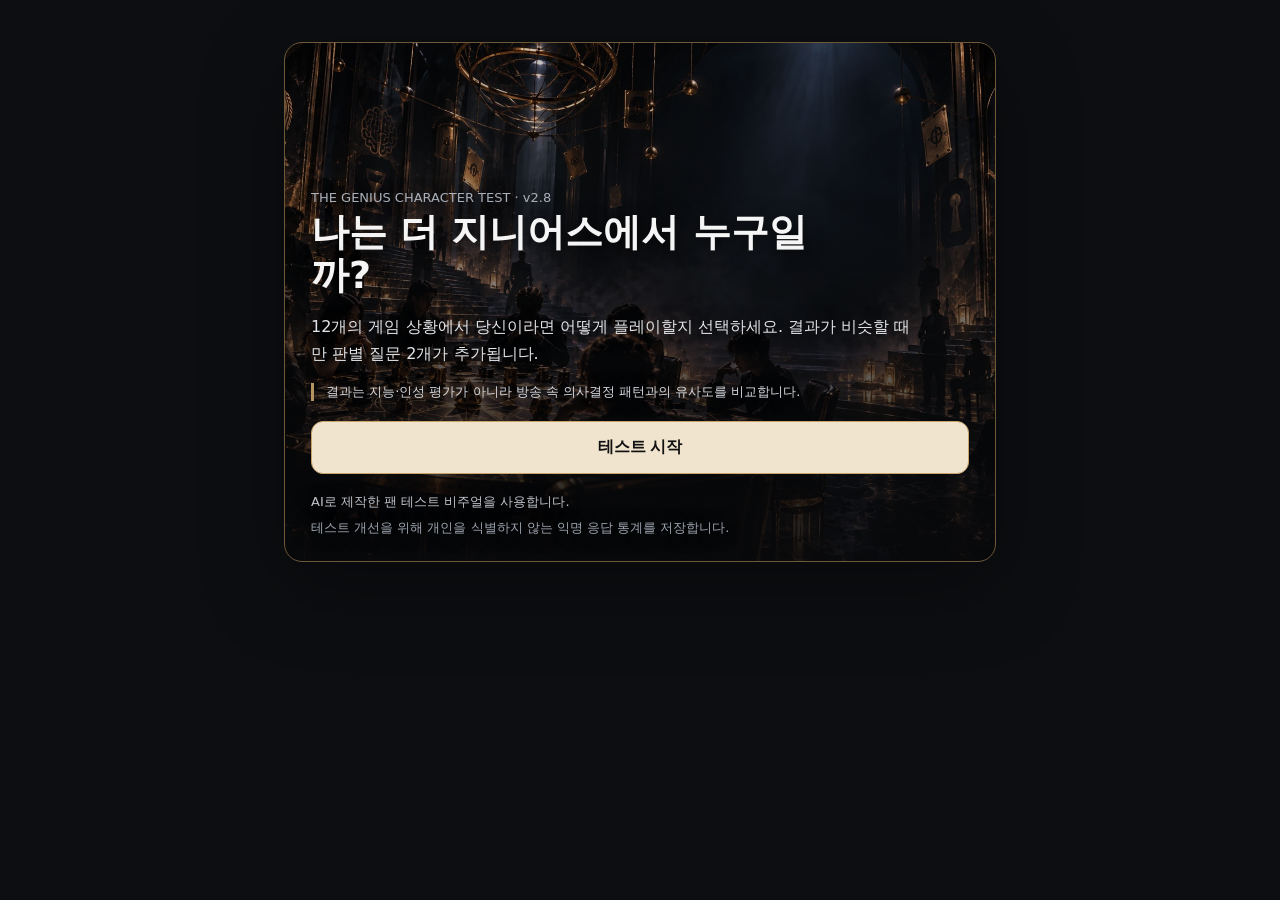
<file: index.html>
<!doctype html><html lang="ko"><head><meta charset="utf-8"><meta name="viewport" content="width=device-width,initial-scale=1"><meta name="description" content="더 지니어스 플레이 스타일 캐릭터 테스트"><title>나는 더 지니어스에서 누구일까?</title><link rel="stylesheet" href="styles.css"></head><body><div class="wrap" id="app"></div><script src="core.js"></script><script src="q1.js"></script><script src="q2.js"></script><script src="adaptive.js"></script><script src="analytics.js"></script><script src="app.js"></script></body></html>
</file>
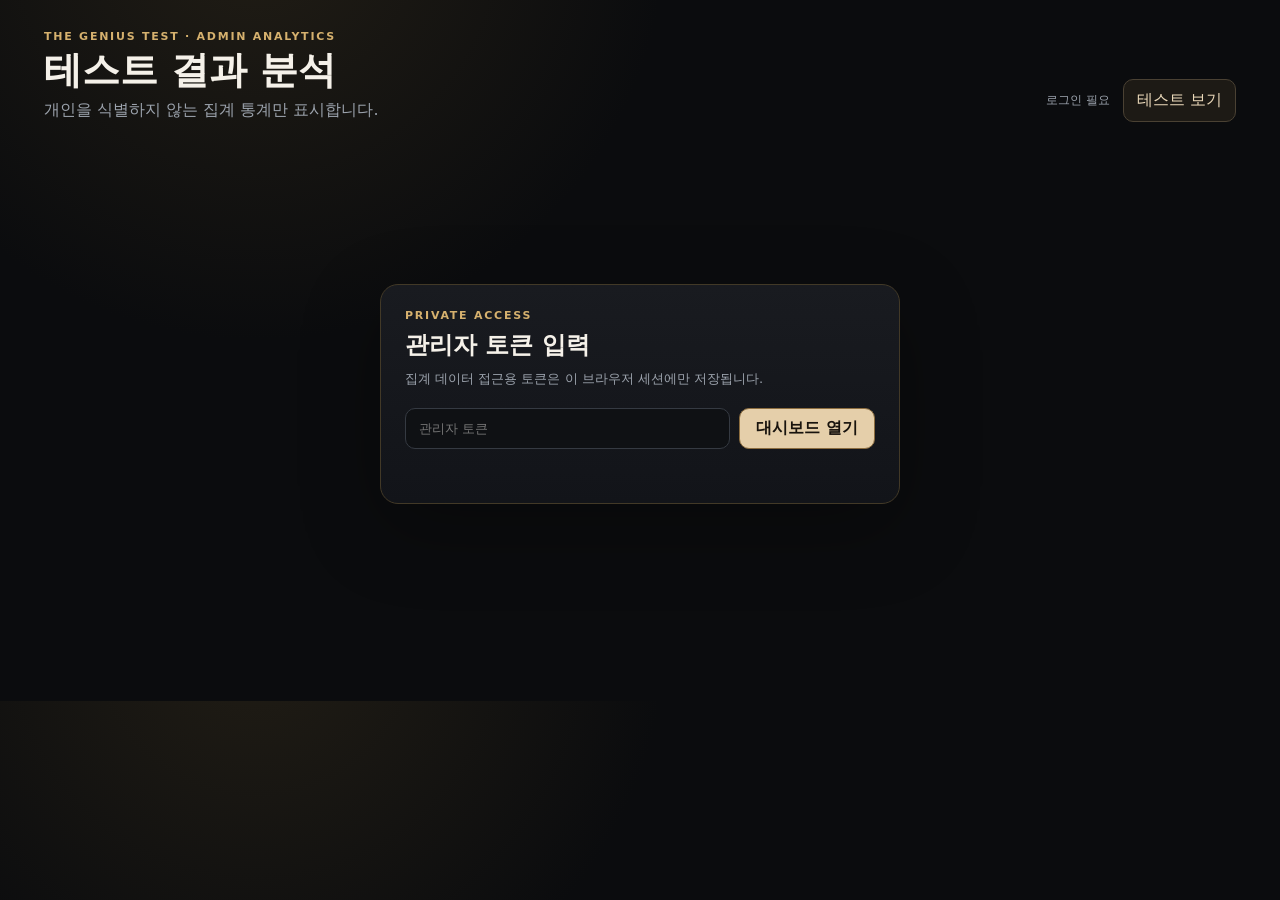
<file: admin.html>
<!doctype html>
<html lang="ko">
<head>
  <meta charset="utf-8">
  <meta name="viewport" content="width=device-width,initial-scale=1">
  <meta name="robots" content="noindex,nofollow">
  <meta name="description" content="The Genius Test 익명 집계 분석 대시보드">
  <title>The Genius Test · Admin Analytics</title>
  <link rel="stylesheet" href="admin.css">
</head>
<body>
  <main class="admin-wrap">
    <header class="admin-header">
      <div>
        <div class="eyebrow">THE GENIUS TEST · ADMIN ANALYTICS</div>
        <h1>테스트 결과 분석</h1>
        <p class="sub">개인을 식별하지 않는 집계 통계만 표시합니다.</p>
      </div>
      <div class="header-actions">
        <span id="updatedAt" class="updated">로그인 필요</span>
        <button id="refreshBtn" class="refresh" hidden>새로고침</button>
        <button id="logoutBtn" class="refresh" hidden>로그아웃</button>
        <a class="site-link" href="./">테스트 보기</a>
      </div>
    </header>

    <section id="loginGate" class="login-gate">
      <div class="login-card">
        <div class="panel-kicker">PRIVATE ACCESS</div>
        <h2>관리자 토큰 입력</h2>
        <p>집계 데이터 접근용 토큰은 이 브라우저 세션에만 저장됩니다.</p>
        <div class="login-row">
          <input id="adminToken" type="password" autocomplete="off" placeholder="관리자 토큰">
          <button id="loginBtn">대시보드 열기</button>
        </div>
        <div id="loginError" class="login-error" aria-live="polite"></div>
      </div>
    </section>

    <div id="dashboardContent" hidden>
    <section id="status" class="status">Supabase 집계 데이터를 불러오는 중입니다.</section>

    <section id="kpis" class="kpi-grid"></section>

    <section class="panel">
      <div class="panel-head">
        <div>
          <div class="panel-kicker">TRAFFIC</div>
          <h2>최근 30일 테스트 완료 추이</h2>
        </div>
      </div>
      <div id="dailyChart" class="chart-box"></div>
    </section>

    <section class="two-col">
      <article class="panel">
        <div class="panel-kicker">RESULTS</div>
        <h2>캐릭터 결과 분포</h2>
        <div id="resultDistribution" class="bar-list"></div>
      </article>
      <article class="panel">
        <div class="panel-kicker">TEAM MATCH</div>
        <h2>협력 파트너 분포</h2>
        <div id="allyDistribution" class="bar-list"></div>
      </article>
    </section>

    <section class="panel">
      <div class="panel-head">
        <div>
          <div class="panel-kicker">MODEL HEALTH</div>
          <h2>자동 점검 신호</h2>
        </div>
      </div>
      <div id="modelSignals" class="signal-grid"></div>
    </section>

    <section class="panel">
      <div class="panel-kicker">QUESTIONS</div>
      <h2>문항별 응답 분포</h2>
      <p class="panel-desc">특정 선택지가 지나치게 몰리면 문항 변별력이 낮을 가능성이 있습니다.</p>
      <div id="questionDistribution" class="question-grid"></div>
    </section>

    <section class="two-col">
      <article class="panel">
        <div class="panel-kicker">AMBIGUITY</div>
        <h2>TOP1 ↔ TOP2 경합 조합</h2>
        <div id="collisionPairs"></div>
      </article>
      <article class="panel">
        <div class="panel-kicker">VERSIONS</div>
        <h2>테스트 버전별 표본</h2>
        <div id="versionDistribution" class="version-list"></div>
      </article>
    </section>

    <footer>
      원본 응답 테이블은 공개 조회할 수 없으며, 이 페이지는 인증된 집계 API만 사용합니다.
    </footer>
    </div>
  </main>
  <script src="q1.js"></script>
  <script src="q2.js"></script>
  <script src="admin.js"></script>
</body>
</html>
</file>
<file: styles.css>
:root{color-scheme:dark}*{box-sizing:border-box}body{margin:0;background:#0c0e11;color:#f5f5f5;font-family:system-ui,-apple-system,BlinkMacSystemFont,"Segoe UI",sans-serif}.wrap{max-width:760px;margin:auto;padding:24px}.card{background:#171a1f;border:1px solid #2c3139;border-radius:18px;padding:22px;margin:18px 0}h1{font-size:30px;margin:6px 0 10px}h2{margin:0 0 10px}.muted,.small{color:#aab0ba}.small{font-size:13px}.q{font-size:22px;line-height:1.45;margin:12px 0 20px}button{width:100%;text-align:left;padding:15px;margin:7px 0;border-radius:12px;border:1px solid #373d46;background:#22262d;color:white;font-size:16px;cursor:pointer}button:hover{background:#2a3038}.primary{background:#f4f4f4;color:#111;text-align:center;font-weight:750}.progress{height:8px;background:#242932;border-radius:99px;overflow:hidden;margin-top:8px}.bar{height:100%;background:white;transition:.2s}.big{font-size:36px;font-weight:850}.score{font-size:44px;font-weight:850;margin:8px 0}.rank{display:flex;justify-content:space-between;gap:12px;padding:11px 0;border-bottom:1px solid #2a2f36}.grid{display:grid;grid-template-columns:1fr 1fr;gap:10px}.pill{background:#22262d;padding:12px;border-radius:11px}.tag{display:inline-block;border:1px solid #3a414c;border-radius:999px;padding:6px 10px;margin:4px 5px 0 0;font-size:13px;color:#cfd4dc}.notice{border-left:3px solid #777;padding-left:12px}.meta{display:flex;justify-content:space-between;gap:10px}.confidence{font-weight:700}@media(max-width:520px){.wrap{padding:15px}.card{padding:18px}.q{font-size:20px}.grid{grid-template-columns:1fr 1fr}}.result-type{font-size:20px;font-weight:750;margin-top:4px}.result-desc{font-size:17px;line-height:1.65;margin:14px 0 18px}.score-label{margin-top:16px}.result-status{margin-top:14px;color:#cfd4dc;font-size:14px}.section-title{margin-top:24px}.pill b{display:block;line-height:1.45;margin-top:3px}
.hero-card{position:relative;overflow:hidden;min-height:520px;display:flex;align-items:flex-end;background-image:linear-gradient(180deg,rgba(8,9,11,.18) 0%,rgba(8,9,11,.48) 42%,rgba(8,9,11,.94) 100%),url('assets/hero-hq.webp');background-size:cover;background-position:center;border-color:#6d5838;box-shadow:0 24px 80px rgba(0,0,0,.35)}
.hero-content{position:relative;z-index:1;width:100%;padding:18px 4px 2px;text-shadow:0 2px 18px rgba(0,0,0,.8)}
.hero-card h1{font-size:38px;line-height:1.13;max-width:520px}
.hero-card .muted{color:#e1e3e7;max-width:600px;line-height:1.7}
.hero-card .notice{color:#d5d8de;border-left-color:#b79662}
.hero-start{margin-top:20px;background:#f1e4cf;border-color:#c7a36b}
.hero-note{margin-top:12px;color:#bfc3ca}
.player-photo{display:block;object-fit:cover;object-position:center;background:#111;border:1px solid #4a4237;border-radius:14px;box-shadow:0 6px 22px rgba(0,0,0,.24);flex:0 0 auto;max-width:100%;height:auto;aspect-ratio:1/1}
.player-photo-lg{width:140px;height:140px}
.player-photo-md{width:96px;height:96px}
.player-photo-sm{width:52px;height:52px;border-radius:10px}
.result-top{display:grid;grid-template-columns:140px 1fr;gap:22px;align-items:start}
.result-copy{min-width:0}
.rank-player{align-items:center}
.rank-copy{flex:1;min-width:0}
.rank-score{white-space:nowrap}
.opposite-row{display:flex;gap:18px;align-items:center;margin-top:12px}
@media(max-width:620px){
  .hero-card{min-height:500px}
  .hero-card h1{font-size:32px}
  .result-top{grid-template-columns:1fr}
  .player-photo-lg{width:140px;height:140px;margin:0 auto}
  .player-photo-md{width:88px;height:88px}
  .player-photo-sm{width:48px;height:48px}
  .opposite-row{align-items:flex-start}
}
.share-panel{display:grid;grid-template-columns:1.25fr .75fr;gap:10px;margin-top:22px;padding-top:18px;border-top:1px solid #2a2f36}
.share-panel button{margin:0}
.share-primary{background:#f1e4cf;color:#17120d;border-color:#c7a36b}
.share-secondary{text-align:center;background:#22262d;color:#e7e9ed}
.share-status{grid-column:1/-1;min-height:18px;text-align:center;color:#d7bb8b;margin-top:2px}
@media(max-width:520px){
  .share-panel{grid-template-columns:1fr}
  .share-status{grid-column:1}
}
.result-pair-grid{display:grid;grid-template-columns:1fr 1fr;gap:14px}
.result-pair-grid .card{margin:0}
.mini-result-card{min-width:0}
.mini-player{display:flex;align-items:center;gap:14px;margin:14px 0}
.mini-name{font-size:26px;font-weight:850;line-height:1.05}
.mini-type{font-size:15px;margin-top:5px}
.mini-score{font-size:14px;font-weight:750;color:#d7bb8b;margin-top:7px}
.ally-card{border-color:#5d4d34;background:linear-gradient(180deg,#191812,#171a1f 68%)}
.ally-reason{font-size:15px;line-height:1.6;margin:10px 0;color:#eee6da}
@media(max-width:620px){
  .result-pair-grid{grid-template-columns:1fr}
}
.privacy-note{margin-top:8px;color:#9ca3ad}
.rating-card h2{font-size:21px}
.rating-row{display:grid;grid-template-columns:repeat(5,1fr);gap:8px;margin:16px 0 8px}
.rating-btn{text-align:center;margin:0;padding:12px 0;font-weight:800}
.rating-btn.selected{background:#f1e4cf;color:#17120d;border-color:#c7a36b}
.rating-btn:disabled{cursor:default;opacity:.72}
.rating-btn.selected:disabled{opacity:1}
.rating-scale{display:flex;justify-content:space-between}
.rating-status{min-height:18px;margin-top:10px;color:#d7bb8b}
.question-card-live{position:relative}
.answer-option{position:relative;padding-right:76px;transition:border-color .15s,background .15s,transform .08s}
.answer-option:active{transform:scale(.995)}
.answer-option.selected-answer{border-color:#a98755;background:#2b261e;box-shadow:inset 0 0 0 1px rgba(199,163,107,.18)}
.selected-mark{position:absolute;right:13px;top:50%;transform:translateY(-50%);font-size:11px;color:#e2c99e;font-weight:750}
.edit-note{margin:10px 2px 0;color:#b5a386}
.question-nav{display:flex;justify-content:flex-start;margin-top:16px;padding-top:14px;border-top:1px solid #292e35}
.back-btn{width:auto;margin:0;background:transparent;border-color:#343a43;color:#bcc2ca;padding:10px 13px;font-size:14px}
.back-btn:hover{background:#20242a;color:#fff}
@media(max-width:520px){
  .answer-option{padding-right:68px}
  .back-btn{width:100%;text-align:center}
}

.result-restart{margin:18px 0 6px}
.share-primary:disabled{opacity:.7;cursor:wait}
.share-status{padding:9px 11px;border-radius:9px;background:#15181d}
.share-status.ok{color:#c9dfcf;border:1px solid #34533f}
.share-status.error{color:#e5aaa3;border:1px solid #673b38}
.share-status.muted{color:#aab0ba;border:1px solid #343a43}
.share-fallback-box{position:fixed;z-index:9999;left:50%;bottom:18px;transform:translateX(-50%);width:min(92vw,560px);background:#171a1f;border:1px solid #5d4d34;border-radius:16px;padding:16px;box-shadow:0 20px 70px rgba(0,0,0,.55)}
.share-fallback-head{display:flex;justify-content:space-between;align-items:center;gap:12px}
.share-fallback-box p{margin:8px 0 10px}
.share-fallback-box textarea{width:100%;min-height:150px;resize:vertical;border:1px solid #373d46;border-radius:10px;background:#0f1114;color:#f5f5f5;padding:12px;font:14px/1.6 system-ui,-apple-system,BlinkMacSystemFont,"Segoe UI",sans-serif}
.share-close{width:auto;margin:0;padding:7px 10px;font-size:12px;background:#22262d}
.share-sheet-overlay{position:fixed;inset:0;z-index:9998;background:rgba(0,0,0,.66);display:flex;align-items:flex-end;justify-content:center;padding:16px}
.share-sheet{width:min(100%,560px);background:#171a1f;border:1px solid #5d4d34;border-radius:18px;padding:16px;box-shadow:0 24px 80px rgba(0,0,0,.6);animation:shareSheetUp .16s ease-out}
@keyframes shareSheetUp{from{transform:translateY(18px);opacity:.4}to{transform:translateY(0);opacity:1}}
.share-sheet-head{display:flex;justify-content:space-between;align-items:center;gap:14px;margin-bottom:12px}
.share-sheet-head b{font-size:18px}
.share-choice{margin:7px 0;text-align:center}
.share-choice span{display:block;font-size:11px;font-weight:500;opacity:.72;margin-top:2px}
.share-choice-grid{display:grid;grid-template-columns:1fr 1fr;gap:8px}
.share-choice-grid .share-choice{margin:0}
@media(max-width:520px){
  .share-sheet-overlay{padding:10px}
  .share-sheet{border-radius:17px}
}
.instagram-browser-note{margin-top:10px;padding:9px 11px;border:1px solid #5a4730;border-radius:9px;background:rgba(38,31,22,.7);color:#d9c4a0;line-height:1.45}
.share-panel{grid-template-columns:1.1fr .9fr .9fr}
.story-direct-btn{border-color:#6b5535;background:#241f18;color:#ead6b2}
.share-copy-direct{background:#1d2025}
.story-preview-overlay{position:fixed;inset:0;z-index:10000;background:rgba(0,0,0,.78);display:flex;align-items:center;justify-content:center;padding:16px}
.story-preview-modal{width:min(94vw,520px);max-height:94vh;overflow:auto;background:#15181d;border:1px solid #5d4d34;border-radius:18px;padding:15px;box-shadow:0 28px 90px rgba(0,0,0,.66)}
.story-preview-head{display:flex;justify-content:space-between;align-items:center;gap:12px;margin-bottom:12px}
.story-preview-head b{font-size:18px}
.story-preview-frame{width:min(100%,360px);margin:0 auto;border-radius:15px;overflow:hidden;border:1px solid #3b3f46;background:#0d0f12;box-shadow:0 14px 40px rgba(0,0,0,.35)}
.story-preview-frame img{display:block;width:100%;height:auto}
.story-preview-actions{display:grid;grid-template-columns:1fr 1fr;gap:9px;margin-top:14px}
.story-preview-actions button{margin:0;text-align:center}
.story-help{line-height:1.55;margin:12px 2px 2px;color:#aeb4bd}
@media(max-width:620px){
  .share-panel{grid-template-columns:1fr}
  .story-preview-overlay{padding:10px;align-items:flex-end}
  .story-preview-modal{width:100%;max-height:95vh;border-radius:18px}
}
/* v2.8 final share controls: exactly two primary actions */
.share-panel{
  display:grid;
  grid-template-columns:1fr 1fr;
  gap:10px;
  margin-top:22px;
  padding-top:18px;
  border-top:1px solid #2a2f36
}
.share-panel button{margin:0;text-align:center}
.share-primary{background:#f1e4cf;color:#17120d;border-color:#c7a36b}
.story-direct-btn{border-color:#6b5535;background:#241f18;color:#ead6b2}
.share-copy-direct{display:none!important}
.story-preview-actions-single{grid-template-columns:1fr}
@media(max-width:520px){
  .share-panel{grid-template-columns:1fr 1fr}
}
</file>
<file: admin.css>
:root{color-scheme:dark;--bg:#0b0c0e;--panel:#15171b;--panel2:#1b1e23;--line:#2d3138;--text:#f5f1e9;--muted:#9ca3ad;--gold:#d6b16e;--gold2:#8c6d3f;--good:#86b99a;--warn:#d8a35c;--bad:#d17c73}
*{box-sizing:border-box}body{margin:0;background:radial-gradient(circle at 20% -10%,#211d15 0,#0b0c0e 32%);color:var(--text);font-family:Inter,system-ui,-apple-system,BlinkMacSystemFont,"Segoe UI",sans-serif}
button,a{font:inherit}.admin-wrap{max-width:1240px;margin:auto;padding:30px 24px 60px}.admin-header{display:flex;justify-content:space-between;gap:28px;align-items:flex-end;margin-bottom:24px}.eyebrow,.panel-kicker{font-size:11px;letter-spacing:.16em;color:var(--gold);font-weight:800}.admin-header h1{font-size:38px;line-height:1.05;margin:8px 0 6px}.sub,.panel-desc{margin:0;color:var(--muted);line-height:1.6}.header-actions{display:flex;gap:9px;align-items:center;flex-wrap:wrap;justify-content:flex-end}.updated{font-size:12px;color:var(--muted);margin-right:4px}.refresh,.site-link{border:1px solid #4a4133;border-radius:10px;padding:10px 13px;background:#1d1a15;color:#ead8b9;text-decoration:none;cursor:pointer}.refresh:hover,.site-link:hover{background:#292217}
.status{border:1px solid var(--line);border-radius:12px;padding:12px 14px;background:#111318;color:var(--muted);margin-bottom:16px;font-size:13px}.status.ok{border-color:#2d513c;color:#a5cdb2}.status.error{border-color:#673b38;color:#e2a39d}
.kpi-grid{display:grid;grid-template-columns:repeat(4,1fr);gap:12px;margin:16px 0}.kpi{background:linear-gradient(180deg,#181a1f,#14161a);border:1px solid var(--line);border-radius:15px;padding:16px}.kpi-label{font-size:12px;color:var(--muted);margin-bottom:8px}.kpi-value{font-size:30px;font-weight:850;letter-spacing:-.03em}.kpi-note{font-size:11px;color:#777e88;margin-top:5px}
.panel{background:linear-gradient(180deg,rgba(25,27,32,.98),rgba(18,20,24,.98));border:1px solid var(--line);border-radius:18px;padding:20px;margin:14px 0;box-shadow:0 18px 50px rgba(0,0,0,.16)}.panel h2{font-size:19px;margin:5px 0 14px}.panel-head{display:flex;justify-content:space-between;gap:12px;align-items:center}.two-col{display:grid;grid-template-columns:1fr 1fr;gap:14px}.two-col>.panel{margin:0}
.chart-box{min-height:230px}.trend-svg{display:block;width:100%;height:240px}.grid-line{stroke:#292d34;stroke-width:1}.trend-line{fill:none;stroke:var(--gold);stroke-width:3;stroke-linecap:round;stroke-linejoin:round}.trend-dot{fill:#f0d4a1;stroke:#514226;stroke-width:2}.axis-text{fill:#7f8791;font-size:11px}
.bar-list{display:grid;gap:12px}.bar-row{display:grid;grid-template-columns:minmax(112px,1.1fr) 2.5fr 70px;gap:10px;align-items:center}.bar-person{display:flex;align-items:center;gap:9px;min-width:0}.bar-person img{width:34px;height:34px;object-fit:cover;border-radius:8px;border:1px solid #4a4237}.bar-name{font-weight:750;white-space:nowrap;overflow:hidden;text-overflow:ellipsis}.bar-track{height:9px;background:#262a30;border-radius:99px;overflow:hidden}.bar-fill{height:100%;background:linear-gradient(90deg,#816335,#d6b16e);border-radius:99px;min-width:2px}.bar-value{text-align:right;font-size:12px;color:#d6d9de}.bar-value b{font-size:14px;color:#f2e8d7}
.signal-grid{display:grid;grid-template-columns:repeat(4,1fr);gap:10px}.signal{border:1px solid var(--line);border-radius:13px;padding:13px;background:#181a1e}.signal.good{border-color:#34533f}.signal.warn{border-color:#665035}.signal.bad{border-color:#673b38}.signal-title{font-size:12px;color:var(--muted)}.signal-value{font-size:17px;font-weight:800;margin:6px 0}.signal-desc{font-size:11px;color:#888f98;line-height:1.5}
.question-grid{display:grid;grid-template-columns:1fr 1fr;gap:12px;margin-top:16px}.question-card{background:#17191e;border:1px solid #292d34;border-radius:14px;padding:15px}.question-title{font-size:14px;line-height:1.5;font-weight:720;margin-bottom:12px}.q-num{color:var(--gold);margin-right:6px}.option-row{display:grid;grid-template-columns:20px minmax(0,1fr) 46px;gap:8px;align-items:center;margin:8px 0}.option-letter{width:20px;height:20px;border:1px solid #4a4f58;border-radius:6px;display:grid;place-items:center;font-size:10px;color:#c7ccd3}.option-copy{min-width:0}.option-text{font-size:11px;color:#b3bac4;white-space:nowrap;overflow:hidden;text-overflow:ellipsis;margin-bottom:4px}.option-track{height:6px;background:#262a30;border-radius:99px;overflow:hidden}.option-fill{height:100%;background:#9d7a43;border-radius:99px}.option-val{text-align:right;font-size:11px;color:#cfd3d9}
.pair-table{width:100%;border-collapse:collapse}.pair-table td{padding:10px 0;border-bottom:1px solid #292d34;font-size:13px}.pair-table td:last-child{text-align:right;font-weight:800}.version-list{display:grid;gap:9px}.version-row{display:flex;justify-content:space-between;padding:11px 12px;background:#181a1e;border:1px solid #292d34;border-radius:10px}.empty{padding:24px 10px;color:#7f8791;text-align:center;font-size:13px}footer{color:#686f78;font-size:11px;line-height:1.6;text-align:center;padding:22px 0}
@media(max-width:900px){.kpi-grid{grid-template-columns:repeat(2,1fr)}.signal-grid{grid-template-columns:repeat(2,1fr)}.question-grid{grid-template-columns:1fr}.two-col{grid-template-columns:1fr}.two-col>.panel{margin:0}}
@media(max-width:620px){.admin-wrap{padding:20px 14px 40px}.admin-header{display:block}.admin-header h1{font-size:31px}.header-actions{justify-content:flex-start;margin-top:16px}.kpi-grid{grid-template-columns:1fr 1fr;gap:8px}.kpi{padding:13px}.kpi-value{font-size:25px}.panel{padding:16px}.signal-grid{grid-template-columns:1fr}.bar-row{grid-template-columns:105px 1fr 58px}.bar-person img{display:none}.question-card{padding:13px}}

.login-gate{min-height:55vh;display:grid;place-items:center;padding:40px 0}
.login-gate[hidden],.dashboard-content[hidden]{display:none!important}
.login-card{width:min(100%,520px);background:linear-gradient(180deg,#191b20,#121419);border:1px solid #423927;border-radius:18px;padding:24px;box-shadow:0 24px 80px rgba(0,0,0,.28)}
.login-card h2{margin:7px 0 8px;font-size:24px}
.login-card p{margin:0 0 18px;color:var(--muted);line-height:1.6;font-size:13px}
.login-row{display:grid;grid-template-columns:1fr auto;gap:9px}
.login-row input{width:100%;border:1px solid #353a42;border-radius:10px;background:#0f1114;color:#f5f1e9;padding:12px 13px;outline:none}
.login-row input:focus{border-color:#8c6d3f;box-shadow:0 0 0 3px rgba(140,109,63,.14)}
.login-row button{border:1px solid #8c6d3f;border-radius:10px;background:#e5cfaa;color:#18130d;font-weight:800;padding:0 16px;cursor:pointer}
.login-error{min-height:20px;margin-top:10px;color:#d9958e;font-size:12px}
@media(max-width:620px){.login-row{grid-template-columns:1fr}.login-row button{padding:12px 14px}}
</file>
